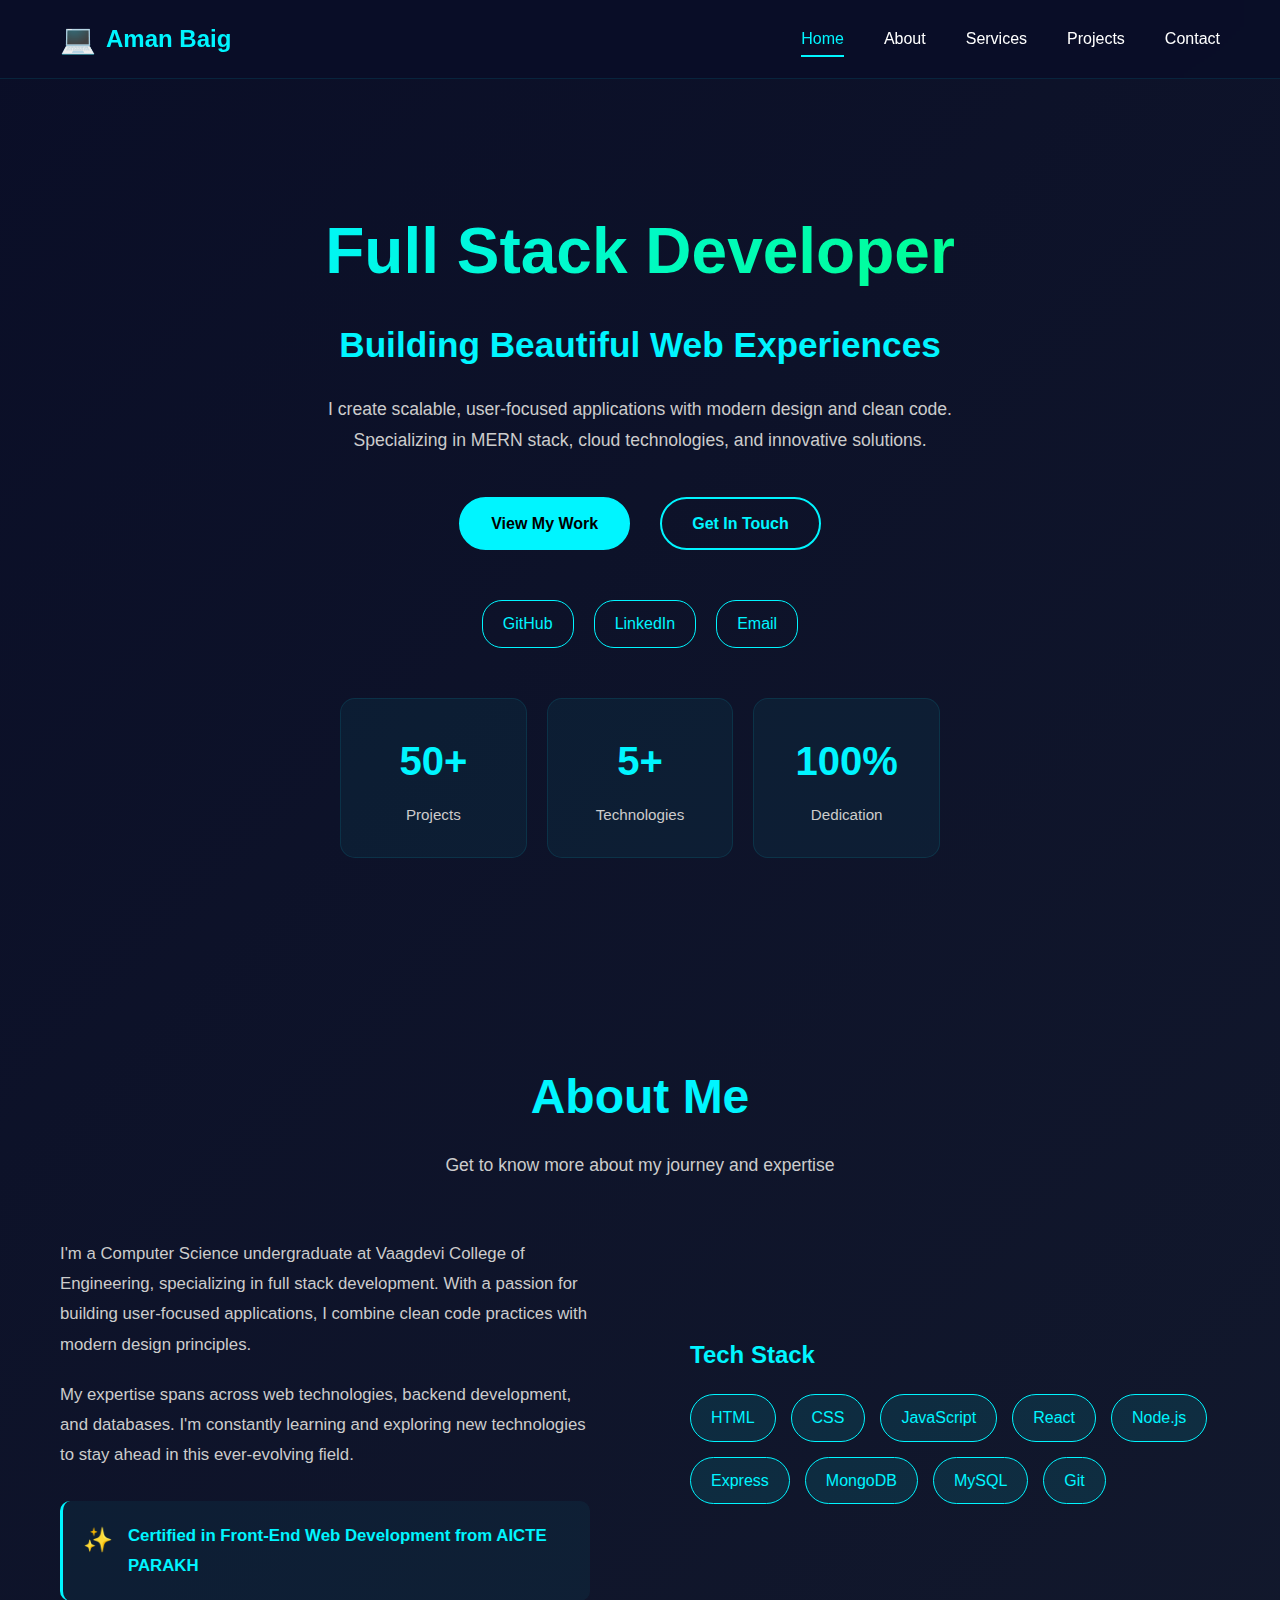
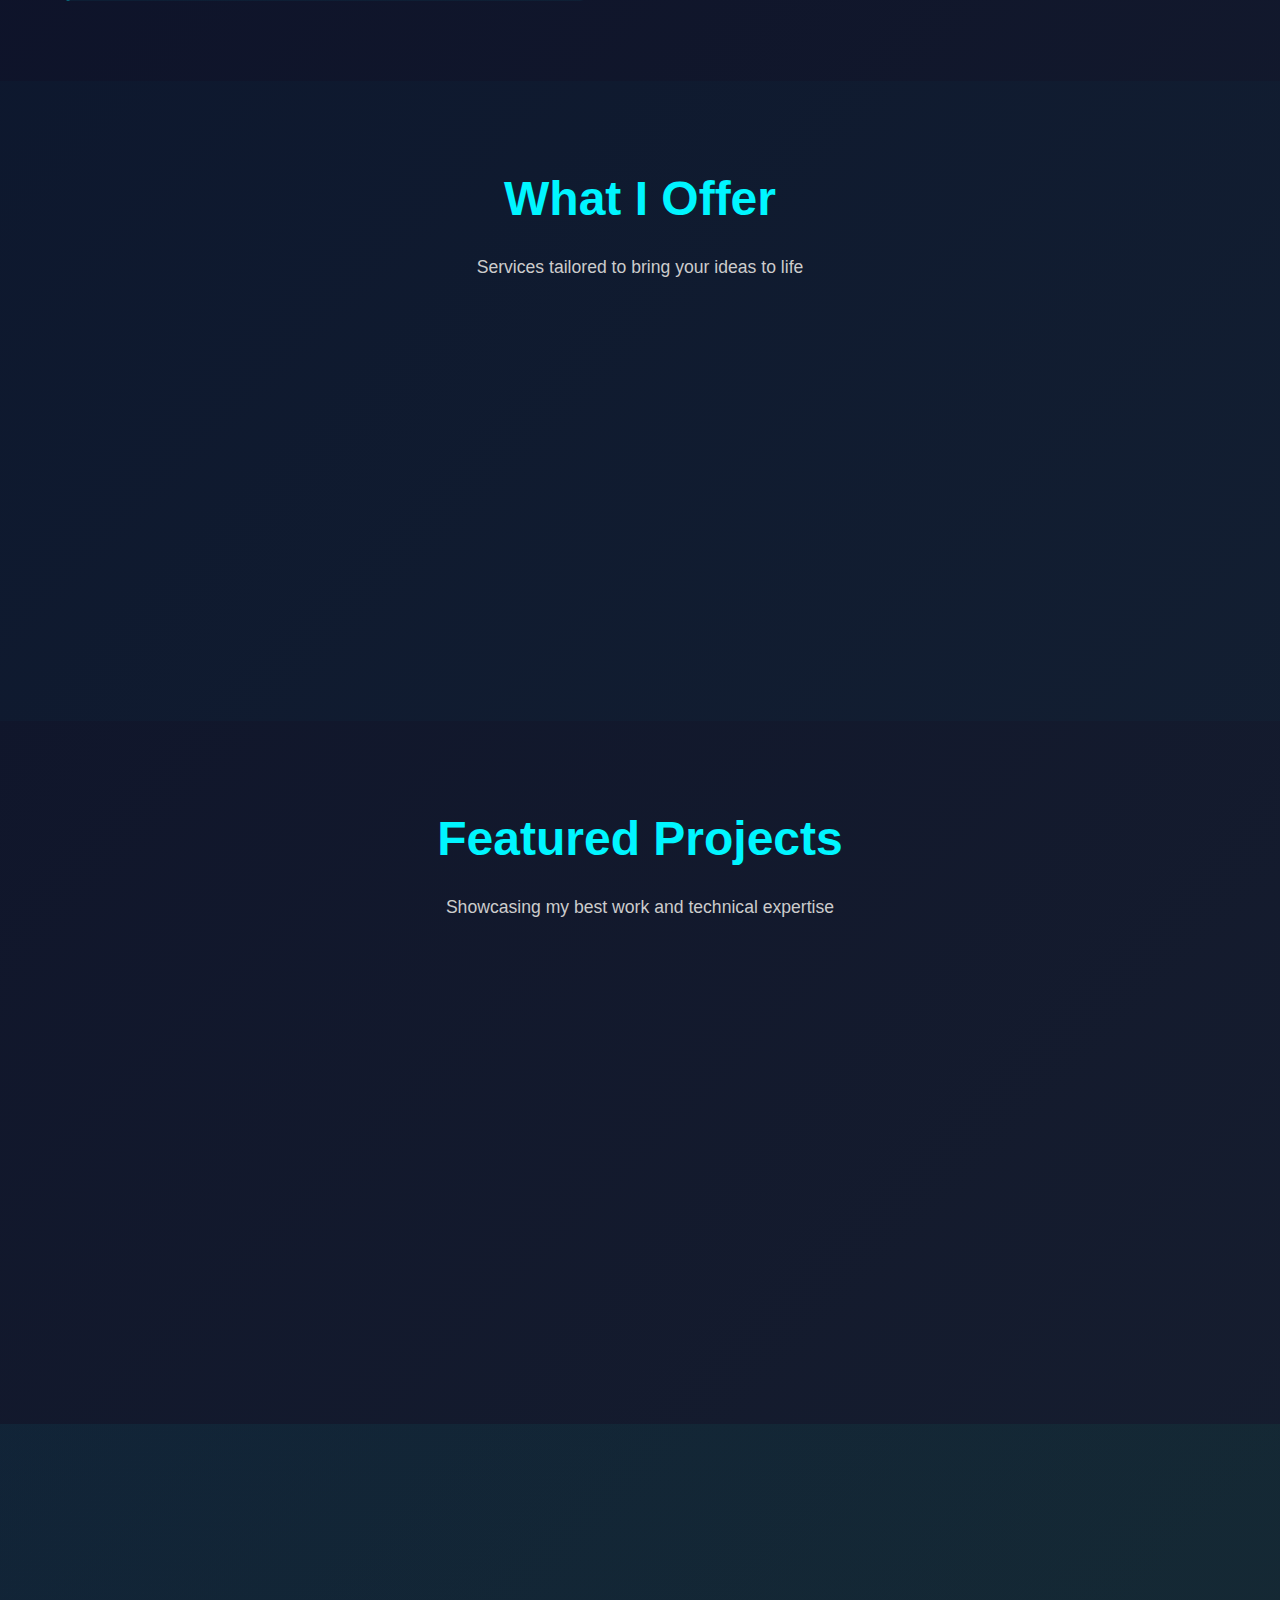
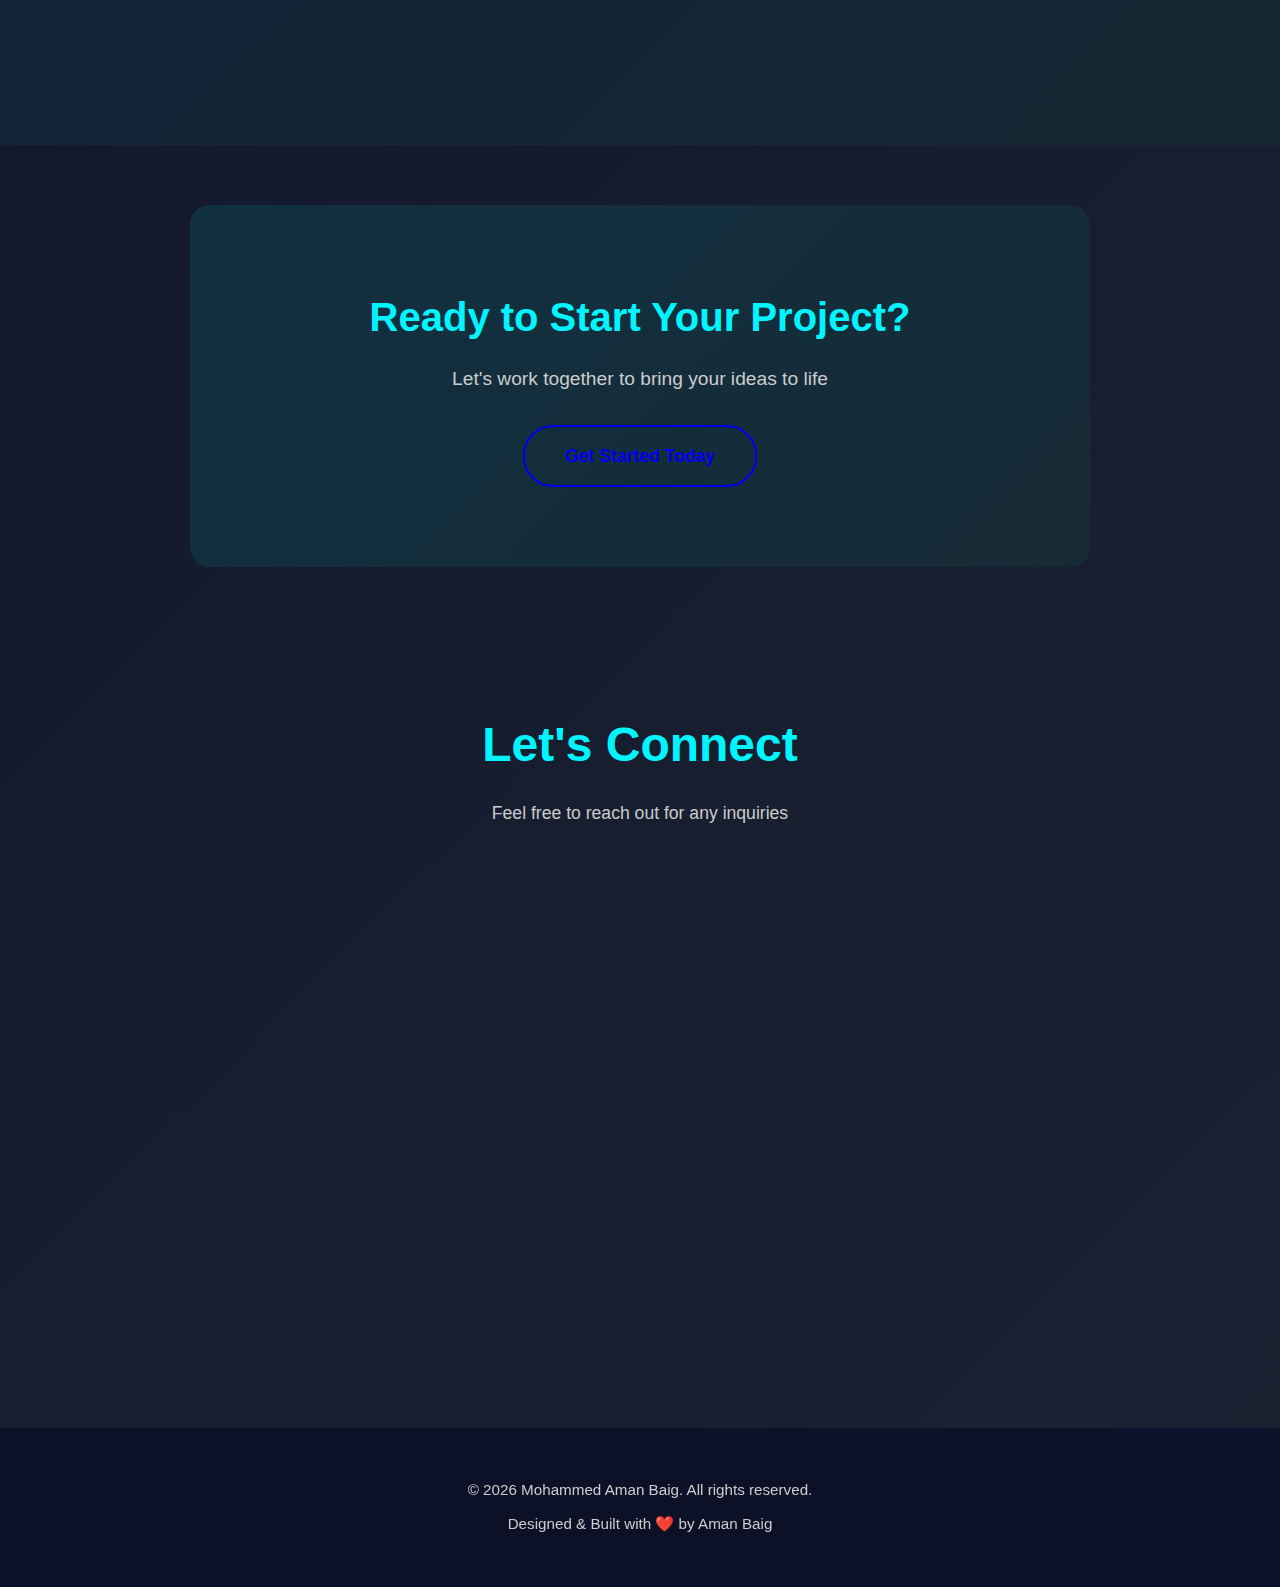
<file: landing.html>
<!DOCTYPE html>
<html lang="en">
<head>
  <meta charset="UTF-8" />
  <meta name="viewport" content="width=device-width, initial-scale=1.0"/>
  <title>Mohammed Aman Baig | Full Stack Developer Portfolio</title>
  <link rel="stylesheet" href="landing-style.css">
</head>
<body>
  <!-- Navigation Bar -->
  <nav class="navbar">
    <div class="nav-container">
      <div class="nav-logo">
        <span class="logo-icon">💻</span>
        <span class="logo-text">Aman Baig</span>
      </div>
      <div class="nav-menu">
        <a href="#home" class="nav-link active">Home</a>
        <a href="#about" class="nav-link">About</a>
        <a href="#services" class="nav-link">Services</a>
        <a href="#projects" class="nav-link">Projects</a>
        <a href="#contact" class="nav-link">Contact</a>
      </div>
      <div class="hamburger">
        <span></span>
        <span></span>
        <span></span>
      </div>
    </div>
  </nav>

  <!-- Hero Section -->
  <section id="home" class="hero-section">
    <div class="hero-content">
      <h1 class="hero-title">Full Stack Developer</h1>
      <h2 class="hero-subtitle">Building Beautiful Web Experiences</h2>
      <p class="hero-description">
        I create scalable, user-focused applications with modern design and clean code.
        Specializing in MERN stack, cloud technologies, and innovative solutions.
      </p>
      <div class="hero-buttons">
        <a href="#projects" class="btn btn-primary">View My Work</a>
        <a href="#contact" class="btn btn-secondary">Get In Touch</a>
      </div>
      <div class="social-links">
        <a href="https://github.com/mirzaamandeveloper" target="_blank" class="social-icon">
          <span>GitHub</span>
        </a>
        <a href="https://www.linkedin.com/in/mohammed-aman-baig-3268122a3/" target="_blank" class="social-icon">
          <span>LinkedIn</span>
        </a>
        <a href="mailto:mdamaanbaig2484@gmail.com" class="social-icon">
          <span>Email</span>
        </a>
      </div>
    </div>
    <div class="hero-stats">
      <div class="stat-card">
        <h3>50+</h3>
        <p>Projects</p>
      </div>
      <div class="stat-card">
        <h3>5+</h3>
        <p>Technologies</p>
      </div>
      <div class="stat-card">
        <h3>100%</h3>
        <p>Dedication</p>
      </div>
    </div>
  </section>

  <!-- About Section -->
  <section id="about" class="about-section">
    <div class="section-header">
      <h2>About Me</h2>
      <p>Get to know more about my journey and expertise</p>
    </div>
    <div class="about-container">
      <div class="about-text">
        <p>
          I'm a Computer Science undergraduate at Vaagdevi College of Engineering, 
          specializing in full stack development. With a passion for building user-focused 
          applications, I combine clean code practices with modern design principles.
        </p>
        <p>
          My expertise spans across web technologies, backend development, and databases. 
          I'm constantly learning and exploring new technologies to stay ahead in this 
          ever-evolving field.
        </p>
        <div class="about-highlight">
          <span>✨</span>
          <p>Certified in Front-End Web Development from AICTE PARAKH</p>
        </div>
      </div>
      <div class="tech-stack">
        <h3>Tech Stack</h3>
        <div class="tech-badges">
          <span class="badge">HTML</span>
          <span class="badge">CSS</span>
          <span class="badge">JavaScript</span>
          <span class="badge">React</span>
          <span class="badge">Node.js</span>
          <span class="badge">Express</span>
          <span class="badge">MongoDB</span>
          <span class="badge">MySQL</span>
          <span class="badge">Git</span>
        </div>
      </div>
    </div>
  </section>

  <!-- Services Section -->
  <section id="services" class="services-section">
    <div class="section-header">
      <h2>What I Offer</h2>
      <p>Services tailored to bring your ideas to life</p>
    </div>
    <div class="services-grid">
      <div class="service-card">
        <div class="service-icon">🎨</div>
        <h3>Web Design</h3>
        <p>Creating stunning, responsive designs that engage users and drive conversions.</p>
      </div>
      <div class="service-card">
        <div class="service-icon">⚙️</div>
        <h3>Web Development</h3>
        <p>Building robust web applications using modern technologies and best practices.</p>
      </div>
      <div class="service-card">
        <div class="service-icon">🚀</div>
        <h3>Performance</h3>
        <p>Optimizing applications for speed, efficiency, and excellent user experience.</p>
      </div>
      <div class="service-card">
        <div class="service-icon">🔒</div>
        <h3>Security</h3>
        <p>Implementing secure coding practices and protecting against vulnerabilities.</p>
      </div>
    </div>
  </section>

  <!-- Projects Section -->
  <section id="projects" class="projects-section">
    <div class="section-header">
      <h2>Featured Projects</h2>
      <p>Showcasing my best work and technical expertise</p>
    </div>
    <div class="projects-grid">
      <div class="project-card">
        <div class="project-header">
          <h3>Personal Portfolio</h3>
          <span class="project-tag">Web Development</span>
        </div>
        <p>
          Fully responsive portfolio website with 3D animations, modern design, and optimized performance. 
          Built with HTML, CSS, JavaScript, and Three.js for immersive visuals.
        </p>
        <div class="project-tech">
          <span>HTML</span>
          <span>CSS</span>
          <span>JavaScript</span>
          <span>Three.js</span>
        </div>
      </div>

      <div class="project-card">
        <div class="project-header">
          <h3>E-commerce Platform</h3>
          <span class="project-tag">Full Stack</span>
        </div>
        <p>
          Complete e-commerce solution with user authentication, product management, and payment integration. 
          Features a clean admin panel for inventory management.
        </p>
        <div class="project-tech">
          <span>Node.js</span>
          <span>Express</span>
          <span>MongoDB</span>
          <span>React</span>
        </div>
      </div>

      <div class="project-card">
        <div class="project-header">
          <h3>Task Management App</h3>
          <span class="project-tag">Frontend</span>
        </div>
        <p>
          Intuitive task management application with real-time updates, drag-and-drop functionality, 
          and data persistence using local storage and cloud sync.
        </p>
        <div class="project-tech">
          <span>React</span>
          <span>JavaScript</span>
          <span>CSS3</span>
          <span>API</span>
        </div>
      </div>
    </div>
  </section>

  <!-- Stats Section -->
  <section class="stats-section">
    <div class="stats-grid">
      <div class="stat-item">
        <h4>50+</h4>
        <p>Projects Completed</p>
      </div>
      <div class="stat-item">
        <h4>100+</h4>
        <p>Hours Coding</p>
      </div>
      <div class="stat-item">
        <h4>10+</h4>
        <p>Technologies</p>
      </div>
      <div class="stat-item">
        <h4>5+</h4>
        <p>Certifications</p>
      </div>
    </div>
  </section>

  <!-- CTA Section -->
  <section class="cta-section">
    <div class="cta-content">
      <h2>Ready to Start Your Project?</h2>
      <p>Let's work together to bring your ideas to life</p>
      <a href="mailto:mdamaanbaig2484@gmail.com" class="btn btn-large">Get Started Today</a>
    </div>
  </section>

  <!-- Contact Section -->
  <section id="contact" class="contact-section">
    <div class="section-header">
      <h2>Let's Connect</h2>
      <p>Feel free to reach out for any inquiries</p>
    </div>
    <div class="contact-container">
      <div class="contact-info">
        <div class="contact-item">
          <h4>📧 Email</h4>
          <a href="mailto:mdamaanbaig2484@gmail.com">mdamaanbaig2484@gmail.com</a>
        </div>
        <div class="contact-item">
          <h4>📍 Location</h4>
          <p>Warangal, Telangana, India</p>
        </div>
        <div class="contact-item">
          <h4>🔗 Social</h4>
          <div class="social-links-large">
            <a href="https://github.com/mirzaamandeveloper" target="_blank">GitHub</a>
            <a href="https://www.linkedin.com/in/mohammed-aman-baig-3268122a3/" target="_blank">LinkedIn</a>
          </div>
        </div>
      </div>
    </div>
  </section>

  <!-- Footer -->
  <footer class="footer">
    <div class="footer-content">
      <p>&copy; 2026 Mohammed Aman Baig. All rights reserved.</p>
      <p>Designed & Built with <span class="heart">❤️</span> by Aman Baig</p>
    </div>
  </footer>

  <script src="landing-script.js"></script>
</body>
</html>
</file>
<file: landing-style.css>
/* ===========================
   LANDING PAGE STYLES
   =========================== */

:root {
  --primary-color: #00f5ff;
  --secondary-color: #00ff88;
  --dark-bg: #0a0e27;
  --card-bg: rgba(15, 32, 39, 0.3);
  --text-light: #ffffff;
  --text-muted: #cccccc;
  --border-color: rgba(0, 245, 255, 0.1);
}

* {
  margin: 0;
  padding: 0;
  box-sizing: border-box;
  font-family: 'Segoe UI', Tahoma, Geneva, Verdana, sans-serif;
}

html {
  scroll-behavior: smooth;
}

body {
  background: linear-gradient(135deg, #0a0e27 0%, #1a2332 100%);
  color: var(--text-light);
  line-height: 1.6;
  overflow-x: hidden;
}

/* ===========================
   NAVIGATION BAR
   =========================== */

.navbar {
  position: sticky;
  top: 0;
  z-index: 1000;
  background: rgba(10, 14, 39, 0.95);
  backdrop-filter: blur(10px);
  border-bottom: 1px solid var(--border-color);
  padding: 1rem 0;
}

.nav-container {
  display: flex;
  justify-content: space-between;
  align-items: center;
  max-width: 1200px;
  margin: 0 auto;
  padding: 0 20px;
}

.nav-logo {
  display: flex;
  align-items: center;
  gap: 10px;
  font-size: 1.5rem;
  font-weight: bold;
  color: var(--primary-color);
}

.logo-icon {
  font-size: 1.8rem;
}

.nav-menu {
  display: flex;
  gap: 30px;
}

.nav-link {
  color: var(--text-light);
  text-decoration: none;
  transition: all 0.3s ease;
  position: relative;
  font-weight: 500;
}

.nav-link:hover,
.nav-link.active {
  color: var(--primary-color);
}

.nav-link.active::after {
  content: '';
  position: absolute;
  bottom: -5px;
  left: 0;
  width: 100%;
  height: 2px;
  background: var(--primary-color);
}

.hamburger {
  display: none;
  flex-direction: column;
  cursor: pointer;
}

.hamburger span {
  width: 25px;
  height: 3px;
  background: var(--primary-color);
  margin: 5px 0;
  transition: 0.3s ease;
  border-radius: 2px;
}

/* ===========================
   BUTTONS
   =========================== */

.btn {
  display: inline-block;
  padding: 12px 30px;
  border-radius: 30px;
  text-decoration: none;
  font-weight: 600;
  transition: all 0.3s ease;
  border: 2px solid;
  cursor: pointer;
  font-size: 1rem;
}

.btn-primary {
  background: var(--primary-color);
  color: #000;
  border-color: var(--primary-color);
}

.btn-primary:hover {
  transform: translateY(-2px);
  box-shadow: 0 10px 25px rgba(0, 245, 255, 0.3);
}

.btn-secondary {
  background: transparent;
  color: var(--primary-color);
  border-color: var(--primary-color);
}

.btn-secondary:hover {
  background: var(--primary-color);
  color: #000;
}

.btn-large {
  padding: 15px 40px;
  font-size: 1.1rem;
}

/* ===========================
   HERO SECTION
   =========================== */

.hero-section {
  min-height: 100vh;
  display: flex;
  flex-direction: column;
  justify-content: center;
  align-items: center;
  padding: 60px 20px;
  position: relative;
  text-align: center;
  gap: 50px;
}

.hero-content {
  max-width: 700px;
}

.hero-title {
  font-size: 3.5rem;
  margin-bottom: 15px;
  background: linear-gradient(135deg, var(--primary-color), var(--secondary-color));
  -webkit-background-clip: text;
  -webkit-text-fill-color: transparent;
  background-clip: text;
  font-weight: 800;
}

.hero-subtitle {
  font-size: 2rem;
  color: var(--primary-color);
  margin-bottom: 20px;
  font-weight: 600;
}

.hero-description {
  font-size: 1.1rem;
  color: var(--text-muted);
  margin-bottom: 40px;
  line-height: 1.8;
}

.hero-buttons {
  display: flex;
  gap: 20px;
  flex-wrap: wrap;
  justify-content: center;
  margin-bottom: 50px;
}

.social-links {
  display: flex;
  gap: 20px;
  justify-content: center;
  flex-wrap: wrap;
}

.social-icon {
  padding: 10px 20px;
  border: 1px solid var(--primary-color);
  border-radius: 20px;
  color: var(--primary-color);
  text-decoration: none;
  transition: all 0.3s ease;
  font-weight: 500;
}

.social-icon:hover {
  background: var(--primary-color);
  color: #000;
  transform: translateY(-3px);
}

.hero-stats {
  display: grid;
  grid-template-columns: repeat(auto-fit, minmax(150px, 1fr));
  gap: 20px;
  width: 100%;
  max-width: 600px;
}

.stat-card {
  background: rgba(0, 245, 255, 0.05);
  border: 1px solid var(--border-color);
  padding: 30px 20px;
  border-radius: 15px;
  transition: all 0.3s ease;
}

.stat-card:hover {
  background: rgba(0, 245, 255, 0.1);
  transform: translateY(-5px);
  border-color: var(--primary-color);
}

.stat-card h3 {
  font-size: 2.5rem;
  color: var(--primary-color);
  margin-bottom: 10px;
}

.stat-card p {
  color: var(--text-muted);
  font-size: 0.95rem;
}

/* ===========================
   SECTION STYLES
   =========================== */

.section-header {
  text-align: center;
  margin-bottom: 60px;
}

.section-header h2 {
  font-size: 2.5rem;
  margin-bottom: 15px;
  color: var(--primary-color);
}

.section-header p {
  font-size: 1.1rem;
  color: var(--text-muted);
}

/* ===========================
   ABOUT SECTION
   =========================== */

.about-section {
  padding: 80px 20px;
  max-width: 1200px;
  margin: 0 auto;
}

.about-container {
  display: grid;
  grid-template-columns: 1fr 1fr;
  gap: 60px;
  align-items: center;
}

.about-text p {
  font-size: 1.05rem;
  color: var(--text-muted);
  margin-bottom: 20px;
  line-height: 1.8;
}

.about-highlight {
  display: flex;
  gap: 15px;
  align-items: flex-start;
  background: rgba(0, 245, 255, 0.05);
  padding: 20px;
  border-radius: 10px;
  border-left: 3px solid var(--primary-color);
  margin-top: 30px;
}

.about-highlight span {
  font-size: 1.5rem;
}

.about-highlight p {
  margin: 0;
  color: var(--primary-color);
  font-weight: 600;
}

.tech-stack h3 {
  color: var(--primary-color);
  margin-bottom: 20px;
  font-size: 1.5rem;
}

.tech-badges {
  display: flex;
  flex-wrap: wrap;
  gap: 15px;
}

.badge {
  background: rgba(0, 245, 255, 0.1);
  border: 1px solid var(--primary-color);
  color: var(--primary-color);
  padding: 10px 20px;
  border-radius: 25px;
  font-weight: 500;
  transition: all 0.3s ease;
}

.badge:hover {
  background: var(--primary-color);
  color: #000;
  transform: scale(1.05);
}

/* ===========================
   SERVICES SECTION
   =========================== */

.services-section {
  padding: 80px 20px;
  background: rgba(0, 245, 255, 0.02);
}

.services-grid {
  display: grid;
  grid-template-columns: repeat(auto-fit, minmax(250px, 1fr));
  gap: 30px;
  max-width: 1200px;
  margin: 0 auto;
}

.service-card {
  background: var(--card-bg);
  border: 1px solid var(--border-color);
  padding: 40px 25px;
  border-radius: 15px;
  text-align: center;
  transition: all 0.3s ease;
}

.service-card:hover {
  border-color: var(--primary-color);
  background: rgba(0, 245, 255, 0.08);
  transform: translateY(-10px);
}

.service-icon {
  font-size: 3rem;
  margin-bottom: 20px;
}

.service-card h3 {
  color: var(--primary-color);
  margin-bottom: 15px;
  font-size: 1.3rem;
}

.service-card p {
  color: var(--text-muted);
  font-size: 0.95rem;
  line-height: 1.6;
}

/* ===========================
   PROJECTS SECTION
   =========================== */

.projects-section {
  padding: 80px 20px;
  max-width: 1200px;
  margin: 0 auto;
}

.projects-grid {
  display: grid;
  grid-template-columns: repeat(auto-fit, minmax(300px, 1fr));
  gap: 30px;
}

.project-card {
  background: var(--card-bg);
  border: 1px solid var(--border-color);
  padding: 30px;
  border-radius: 15px;
  transition: all 0.3s ease;
}

.project-card:hover {
  border-color: var(--primary-color);
  background: rgba(0, 245, 255, 0.08);
  transform: translateY(-10px);
  box-shadow: 0 20px 40px rgba(0, 245, 255, 0.1);
}

.project-header {
  display: flex;
  justify-content: space-between;
  align-items: flex-start;
  margin-bottom: 15px;
  flex-wrap: wrap;
  gap: 10px;
}

.project-card h3 {
  color: var(--primary-color);
  font-size: 1.3rem;
  flex: 1;
}

.project-tag {
  background: rgba(0, 255, 136, 0.2);
  color: var(--secondary-color);
  padding: 5px 15px;
  border-radius: 20px;
  font-size: 0.85rem;
  font-weight: 600;
}

.project-card p {
  color: var(--text-muted);
  margin-bottom: 20px;
  line-height: 1.6;
  font-size: 0.95rem;
}

.project-tech {
  display: flex;
  gap: 10px;
  flex-wrap: wrap;
}

.project-tech span {
  background: rgba(0, 245, 255, 0.1);
  color: var(--primary-color);
  padding: 5px 12px;
  border-radius: 15px;
  font-size: 0.85rem;
  border: 1px solid rgba(0, 245, 255, 0.3);
}

/* ===========================
   STATS SECTION
   =========================== */

.stats-section {
  padding: 80px 20px;
  background: linear-gradient(135deg, rgba(0, 245, 255, 0.05), rgba(0, 255, 136, 0.05));
}

.stats-grid {
  display: grid;
  grid-template-columns: repeat(auto-fit, minmax(200px, 1fr));
  gap: 30px;
  max-width: 1200px;
  margin: 0 auto;
}

.stat-item {
  text-align: center;
  padding: 30px;
  background: var(--card-bg);
  border: 1px solid var(--border-color);
  border-radius: 15px;
  transition: all 0.3s ease;
}

.stat-item:hover {
  border-color: var(--primary-color);
  background: rgba(0, 245, 255, 0.08);
  transform: scale(1.05);
}

.stat-item h4 {
  font-size: 2.5rem;
  color: var(--primary-color);
  margin-bottom: 10px;
}

.stat-item p {
  color: var(--text-muted);
  font-size: 1rem;
}

/* ===========================
   CTA SECTION
   =========================== */

.cta-section {
  padding: 80px 20px;
  text-align: center;
  background: linear-gradient(135deg, rgba(0, 245, 255, 0.1), rgba(0, 255, 136, 0.05));
  margin: 60px 20px;
  border-radius: 20px;
}

.cta-content h2 {
  font-size: 2.5rem;
  color: var(--primary-color);
  margin-bottom: 15px;
}

.cta-content p {
  font-size: 1.2rem;
  color: var(--text-muted);
  margin-bottom: 30px;
}

/* ===========================
   CONTACT SECTION
   =========================== */

.contact-section {
  padding: 80px 20px;
  max-width: 1200px;
  margin: 0 auto;
}

.contact-container {
  display: grid;
  grid-template-columns: repeat(auto-fit, minmax(300px, 1fr));
  gap: 40px;
  margin-top: 60px;
}

.contact-info {
  display: flex;
  flex-direction: column;
  gap: 30px;
}

.contact-item {
  background: var(--card-bg);
  padding: 30px;
  border-radius: 15px;
  border: 1px solid var(--border-color);
  transition: all 0.3s ease;
}

.contact-item:hover {
  border-color: var(--primary-color);
  background: rgba(0, 245, 255, 0.08);
}

.contact-item h4 {
  color: var(--primary-color);
  margin-bottom: 15px;
  font-size: 1.2rem;
}

.contact-item a {
  color: var(--secondary-color);
  text-decoration: none;
  font-weight: 600;
  transition: all 0.3s ease;
}

.contact-item a:hover {
  color: var(--primary-color);
}

.contact-item p {
  color: var(--text-muted);
  font-size: 1rem;
}

.social-links-large {
  display: flex;
  gap: 20px;
}

/* ===========================
   FOOTER
   =========================== */

footer {
  background: rgba(10, 14, 39, 0.8);
  border-top: 1px solid var(--border-color);
  padding: 40px 20px;
  text-align: center;
  backdrop-filter: blur(5px);
}

.footer-content p {
  color: var(--text-muted);
  margin: 10px 0;
  font-size: 0.95rem;
}

.heart {
  color: #ff6b9d;
  animation: heartbeat 1.5s ease-in-out infinite;
}

@keyframes heartbeat {
  0%, 100% {
    transform: scale(1);
  }
  25% {
    transform: scale(1.3);
  }
  50% {
    transform: scale(1.1);
  }
}

/* ===========================
   RESPONSIVE DESIGN
   =========================== */

/* Tablets - 768px and up */
@media (min-width: 768px) {
  .nav-menu {
    gap: 40px;
  }

  .hero-title {
    font-size: 4rem;
  }

  .hero-subtitle {
    font-size: 2.2rem;
  }

  .section-header h2 {
    font-size: 3rem;
  }

  .about-container {
    gap: 80px;
  }

  .services-grid {
    grid-template-columns: repeat(2, 1fr);
  }

  .projects-grid {
    grid-template-columns: repeat(2, 1fr);
  }

  .stats-grid {
    grid-template-columns: repeat(2, 1fr);
  }
}

/* Desktop - 1024px and up */
@media (min-width: 1024px) {
  .about-container {
    gap: 100px;
  }

  .services-grid {
    grid-template-columns: repeat(4, 1fr);
  }

  .projects-grid {
    grid-template-columns: repeat(3, 1fr);
  }

  .stats-grid {
    grid-template-columns: repeat(4, 1fr);
  }

  .hero-buttons {
    gap: 30px;
  }

  .cta-section {
    margin: 60px auto;
    max-width: 900px;
  }
}

/* Small screens - 480px and down */
@media (max-width: 480px) {
  .hamburger {
    display: flex;
  }

  .nav-menu {
    display: none;
  }

  .hero-title {
    font-size: 2rem;
  }

  .hero-subtitle {
    font-size: 1.3rem;
  }

  .hero-description {
    font-size: 0.95rem;
  }

  .hero-buttons {
    flex-direction: column;
    gap: 15px;
  }

  .btn {
    width: 100%;
    padding: 12px 20px;
  }

  .hero-stats {
    grid-template-columns: repeat(3, 1fr);
    gap: 15px;
  }

  .stat-card {
    padding: 20px 15px;
  }

  .stat-card h3 {
    font-size: 1.8rem;
  }

  .stat-card p {
    font-size: 0.85rem;
  }

  .section-header h2 {
    font-size: 1.8rem;
  }

  .section-header p {
    font-size: 0.95rem;
  }

  .about-section {
    padding: 40px 15px;
  }

  .about-container {
    grid-template-columns: 1fr;
    gap: 40px;
  }

  .services-section {
    padding: 40px 15px;
  }

  .services-grid {
    grid-template-columns: 1fr;
    gap: 20px;
  }

  .projects-section {
    padding: 40px 15px;
  }

  .projects-grid {
    grid-template-columns: 1fr;
  }

  .stats-section {
    padding: 40px 15px;
  }

  .stats-grid {
    grid-template-columns: 1fr;
  }

  .cta-section {
    padding: 40px 15px;
    margin: 30px 15px;
    border-radius: 15px;
  }

  .cta-content h2 {
    font-size: 1.8rem;
  }

  .cta-content p {
    font-size: 1rem;
  }

  .contact-section {
    padding: 40px 15px;
  }

  .contact-container {
    grid-template-columns: 1fr;
    gap: 20px;
  }

  .footer-content p {
    font-size: 0.85rem;
  }

  .social-links {
    gap: 10px;
  }

  .social-icon {
    padding: 8px 15px;
    font-size: 0.9rem;
  }

  .tech-badges {
    gap: 10px;
  }

  .badge {
    padding: 8px 15px;
    font-size: 0.85rem;
  }

  .project-header {
    flex-direction: column;
  }

  .project-tech {
    gap: 8px;
  }

  .project-tech span {
    padding: 4px 10px;
    font-size: 0.8rem;
  }
}

/* Extra large screens - 1440px and up */
@media (min-width: 1440px) {
  .services-grid {
    grid-template-columns: repeat(4, 1fr);
  }

  .projects-grid {
    grid-template-columns: repeat(3, 1fr);
  }

  .hero-section {
    padding: 80px 40px;
  }

  .about-section,
  .projects-section,
  .contact-section {
    padding: 100px 40px;
  }
}
</file>
